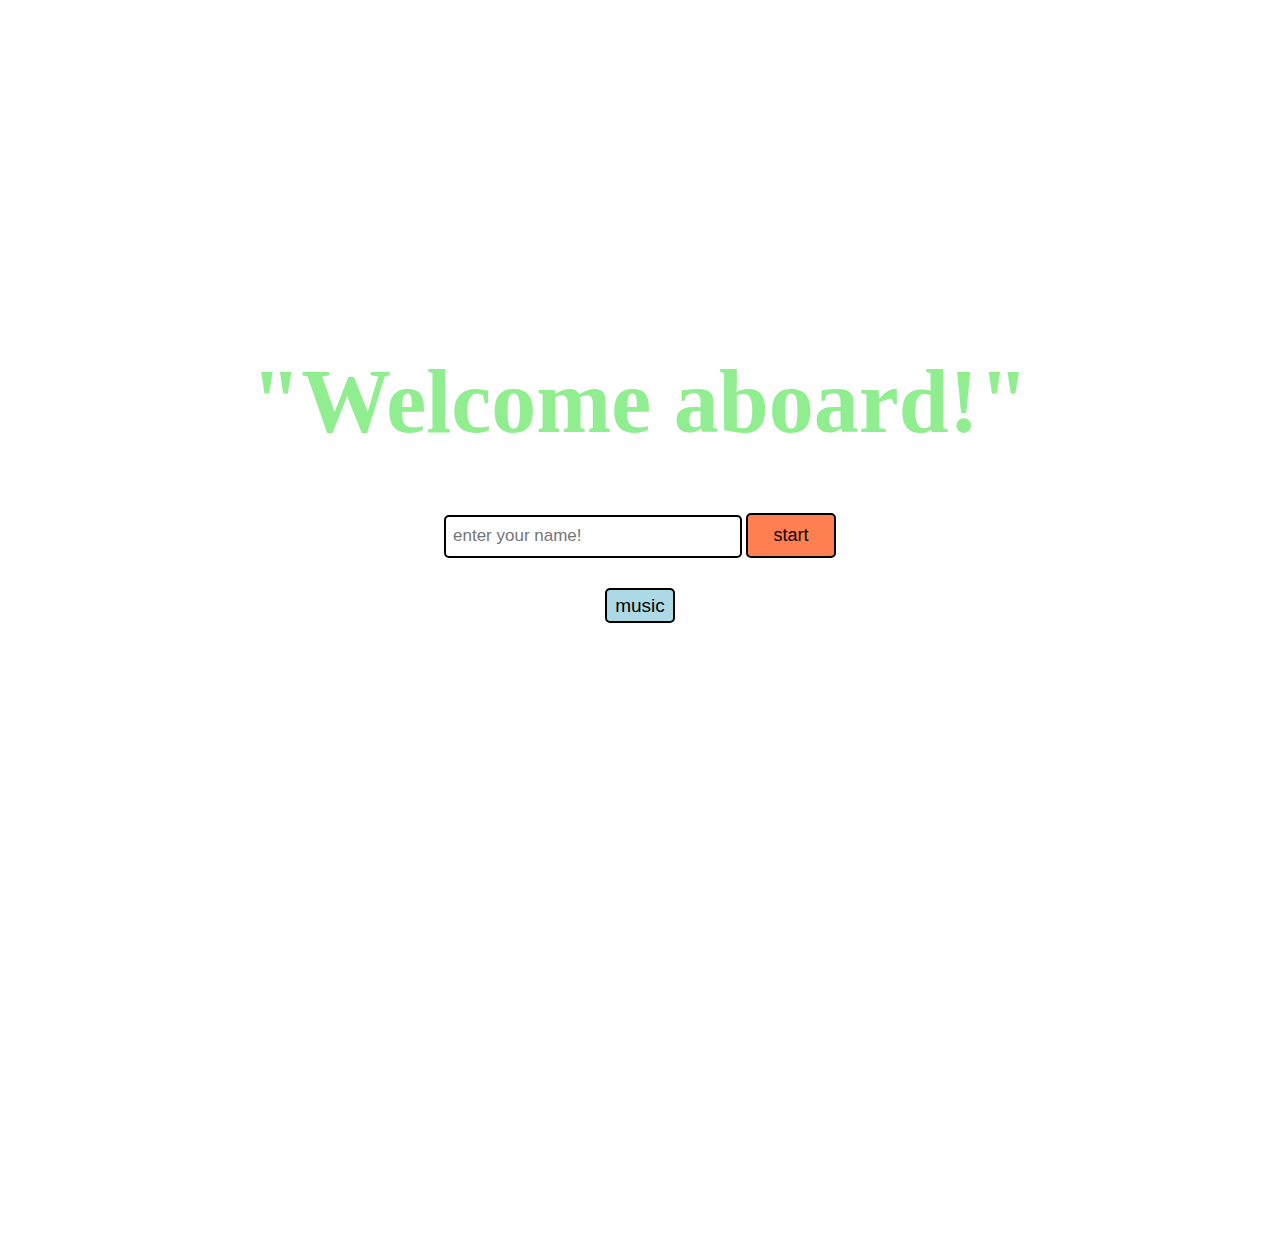
<file: index.html>
<!DOCTYPE html>
<html lang="ko">

<head>
    <meta charset="UTF-8">
    <meta name="viewport" content="width=device-width, initial-scale=1.0">
    <title>Homepage</title>
    <link rel="shortcut icon" href="images/lo.ico">
    <meta property="og:image" content="images/lo.jpeg">
    <meta property="og:title" content="김준서 자기소개페이지">
    <meta property="og:description" content="멋쟁이사자처럼 12기 김준서 자기소개 페이지 과제">
    <link href="https://fonts.googleapis.com/css2?family=Oswald:wght@200..700&display=swap" rel="stylesheet">
    <link rel="stylesheet" href="style/home.css">
</head>

<body>
    <div>
        <header>
            <h1>"Welcome aboard!"</h1>
        </header>
        <div id="name-input">
            <input type="text" id="name" name="name" placeholder="enter your name!">
            <button onclick="startInt()">start</button>

        </div>
    </div>
    <div id="music">
        <button onclick="playAudio()" type="button">music</button>

    </div>

    <audio id="myAudio" src="audio/music.mp3"></audio>

    <script src="js/home.js"></script>
</body>


</html>
</file>
<file: style/home.css>
body {
    margin: 0;
    padding: 0;
    background-image: url('https://media.giphy.com/media/0udcLzwGfjE57PgS13/giphy.gif');

    background-size: cover;
    background-position: center;
    height: 100vh;
    overflow: hidden;
}

header h1 {
    font-size: 90px;
    color: lightgreen;
    text-align: center;
    margin-top: 350px;
    font-weight: 900;
}

#name-input {
    text-align: center;
    margin-top: 12px;
}

#name-input input[type="text"] {
    width: 280px;
    height: 25px;
    font-size: 17px;
    padding: 7px;
    border-radius: 5px;
    border: 2px solid black;
}

#name-input button {
    width: 90px;

    height: 45px;

    font-size: 18px;

    padding: 7px;

    border-radius: 5px;
    background-color: coral;
    border: 2px solid black;

}

#name-input button:hover {
    background-color: #f44336;
    color: white;
    cursor: pointer;
}



#music {
    display: flex;
    justify-content: center;
    margin-top: 30px;
}

#music button {
    width: 70px;
    height: 35px;
    font-size: 19px;
    border-radius: 5px;
    background-color: lightblue;
    border: 2px solid black;
}

#music button:hover {
    cursor: pointer;
    color: chartreuse;
}
</file>
